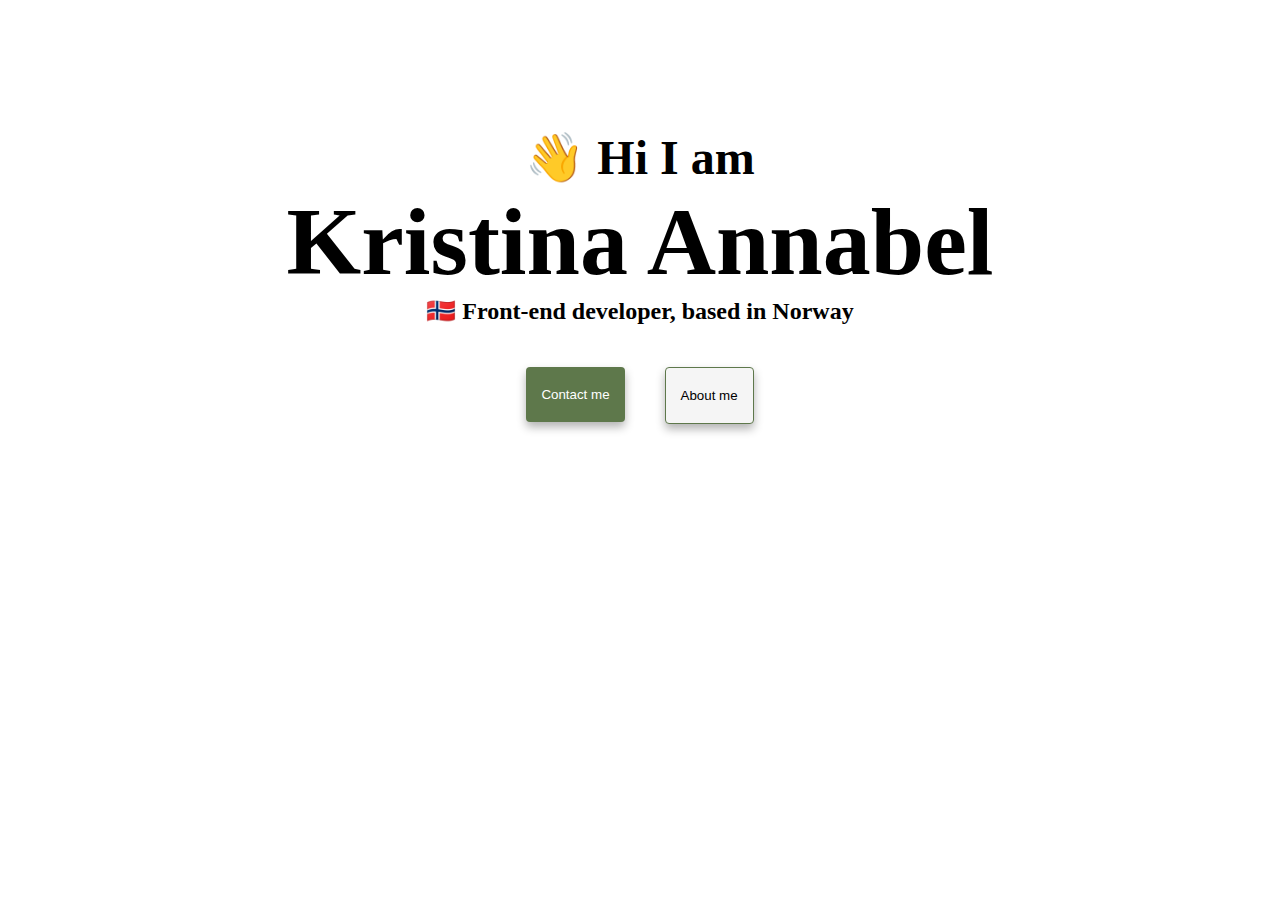
<file: index.html>
<!DOCTYPE html>
<html lang="en">
<head>
  <meta charset="UTF-8">
  <meta http-equiv="X-UA-Compatible" content="IE=edge">
  <meta name="viewport" content="width=device-width, initial-scale=1.0">
  <link href="index.css" rel="stylesheet" type="text/css" />
  <title>Homepage: Kristina Annabel's Portfolio</title>
</head>
<body>
  <h1>
    <span class="intro">👋 Hi I am </span>
    <div class="name"> Kristina Annabel </div>
    <div class="outro"> 🇳🇴 Front-end developer, based in Norway </div>
  </h1>

  <div class="navigation">
      <form action="about.html#important"> 
        <input class="contact" type="submit" value="Contact me">
      </form>
    
      <form action="about.html"> 
        <input class="about" type="submit" value="About me">
      </form>
  </div>
  
</body>
</html>
</file>
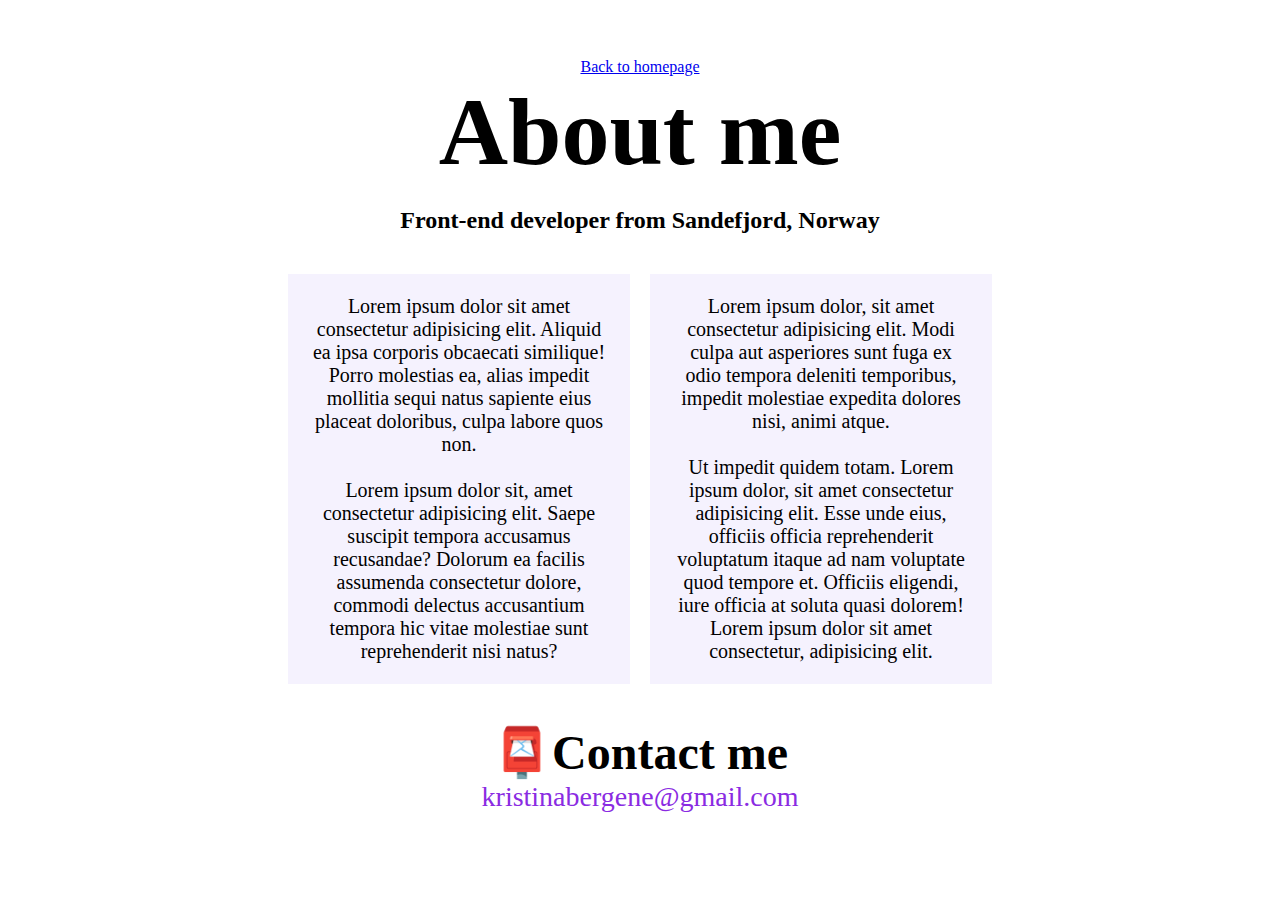
<file: about.html>
<!DOCTYPE html>
<html lang="en">
<head>
  <meta charset="UTF-8">
  <meta http-equiv="X-UA-Compatible" content="IE=edge">
  <meta name="viewport" content="width=device-width, initial-scale=1.0">
  <link href="about.css" rel="stylesheet" type="text/css" />
  <title>About Me: Kristina Annabel</title>
</head>
<body>
  <a href="index.html">Back to homepage</a>

  <h1>About me</h1>
  <h2>Front-end developer from Sandefjord, Norway</h2>
  
  <div class="paragraphs">
    <p class="parone">
      Lorem ipsum dolor sit amet consectetur adipisicing elit. Aliquid ea ipsa corporis obcaecati similique! 
      Porro molestias ea, alias impedit mollitia sequi natus sapiente eius placeat doloribus, culpa labore quos non.
      <br>
      <br>
      Lorem ipsum dolor sit, amet consectetur adipisicing elit. Saepe suscipit tempora accusamus recusandae? 
      Dolorum ea facilis assumenda consectetur dolore, commodi delectus accusantium tempora hic vitae molestiae sunt reprehenderit nisi natus?
    </p>
    
    <p>
      Lorem ipsum dolor, sit amet consectetur adipisicing elit. 
      Modi culpa aut asperiores sunt fuga ex odio tempora deleniti temporibus, impedit molestiae expedita dolores nisi, animi atque. 
      <br>
      <br>
      Ut impedit quidem totam. Lorem ipsum dolor, sit amet consectetur adipisicing elit. Esse unde eius, officiis officia reprehenderit voluptatum
      itaque ad nam voluptate quod tempore et. 
      Officiis eligendi, iure officia at soluta quasi dolorem!
      Lorem ipsum dolor sit amet consectetur, adipisicing elit. 
    </p>
  </div>

  <div id="important">
    <h3>📮Contact me </h3>
    <a class="email" href="mailto:kristinabergene@gmail.com">kristinabergene@gmail.com</a>
  </div>

</body>
</html>
</file>
<file: index.css>
:root {
  --primary-color: #5e784b;
  --box-shadow: 0 5px 10px rgba(0, 0, 0, 0.3);
}

body {
  text-align: center;
  padding-top: 100px;
}

input {
  margin: 20px;
  padding: 20px 15px;
  flex: 1;
}

input:hover {
  cursor: pointer;
}

.intro {
  font-size: 48px;
}

.name {
  font-size: 96px;
}

.outro {
  font-size: 24px;
}

.navigation {
  display: flex;
  justify-content: center;
}

.contact {
  background-color: var(--primary-color);
  color: white; 
  border: none; 
  box-shadow: var(--box-shadow);
  border-radius: 4px;
}

.about {
  background-color: whitesmoke;
  border: 1px solid var(--primary-color);
  box-shadow: var(--box-shadow);
  border-radius: 4px;
}
</file>
<file: about.css>
:root {
  --primary-color: #5e784b;
  --secondary-color: #F5F2FE;
}

body {
  text-align: center;
  padding-top: 50px;
}

h1 {
  font-size: 96px;
  margin: 0;
}

h2 {
  font-size: 24px;
}

h3 {
  font-size: 48px;
  margin: 0;
}

p {
  text-align: center;
  border: 1px solid var(--secondary-color);
  max-width: 300px;
  flex: 1;
  padding: 20px;
  margin: 10px;
  background-color: var(--secondary-color);
  font-size: 20px;
}

.paragraphs {
  display: flex;
  justify-content: center;
  margin: 30px;
}

.email {
  font-size: 28px;
  text-decoration: none;
  color: blueviolet;
}

.email:hover {
  text-decoration: underline;
}
</file>
